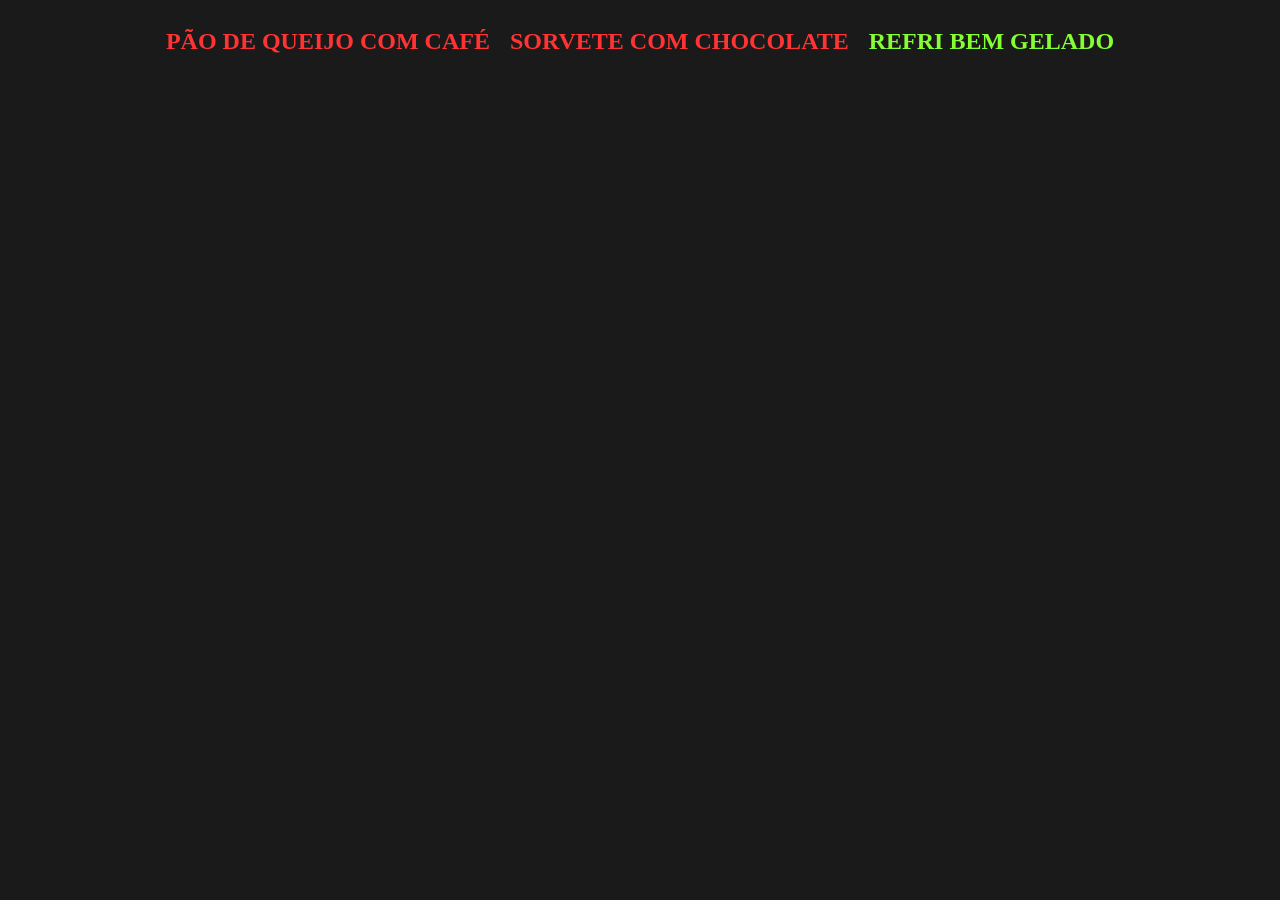
<file: aulas-css/index.html>
<!DOCTYPE html>
<html lang="en">
<head>
    <meta charset="UTF-8">
    <meta name="viewport" content="width=device-width, initial-scale=1.0">
    <title>Document</title>
    <link rel='stylesheet' href='style.css'>
</head>
<body>
    <section class="container">
        <h1 class="texto-destaque">PÃO DE QUEIJO COM CAFÉ</h1>
        <h1 class="texto-destaque">SORVETE COM CHOCOLATE</h1>
        <h1 id="refri">REFRI BEM GELADO</h1>  
    </section>

</body>
</html>
</file>
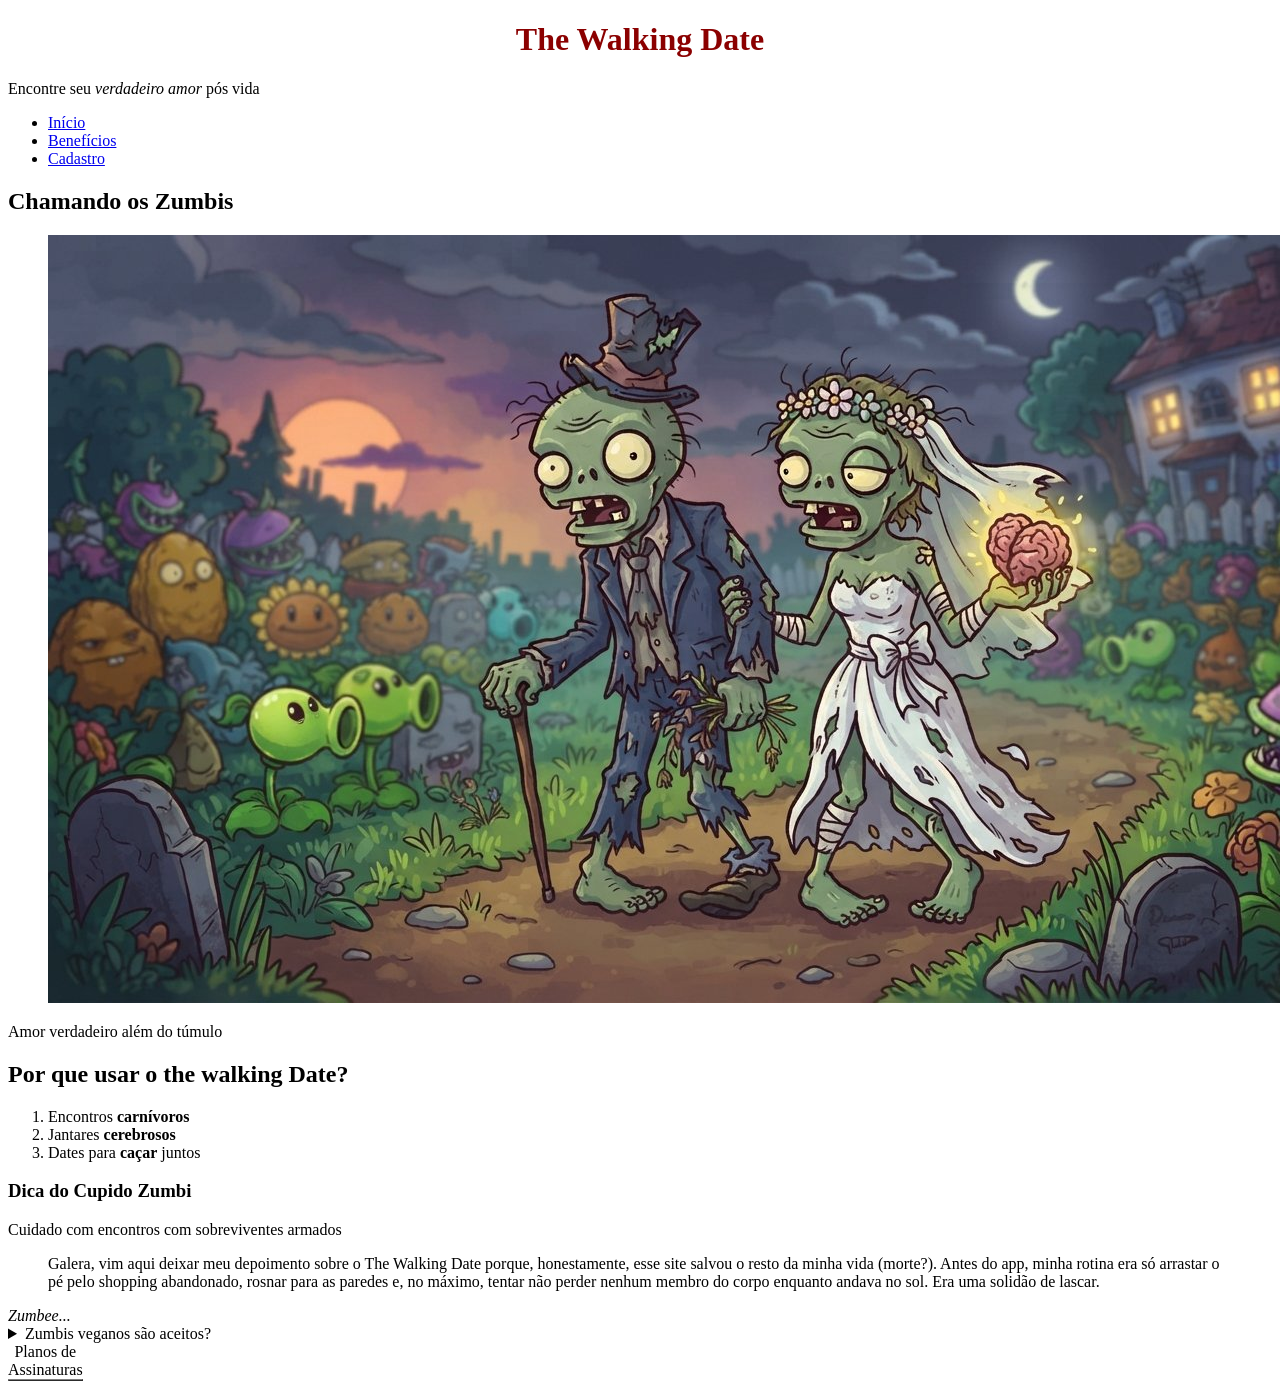
<file: HTML5/index1.html>
<!DOCTYPE html>
<html lang="pt-br">
<head>
    <meta charset="UTF-8">
    <meta name="viewport" content="width=device-width, initial-scale=1.0">
    <title>The Walking Date</title>
</head>
<body>
<header>
    <h1 style="color: darkred; text-align: center;"> The Walking Date</h1> 
    <p >Encontre seu <em>verdadeiro amor</em>  pós vida</p>
    <nav>
        <ul>
            <li><a href="#link1">Início</a></li>
            <li><a href="link2">Benefícios</a></li>
             <li><a href="#link3">Cadastro</a>
            </li>
        </ul>
    </nav>
</header>
<main>
<section id="Boas-vindas">
<h2>Chamando os Zumbis</h2>
 <figure><img class="imagem-zumbis"
              src="[data-uri]"
              alt="Casal de zumbis"></figure>
              <p>Amor verdadeiro além do túmulo</p>
</section>

<section id="beneficios">
    <h2>Por que usar o the walking Date?</h2>

    <ol>
        <li>Encontros <strong>carnívoros</strong></li>
        <li>Jantares <strong>cerebrosos</strong></li>
        <li>Dates para <strong>caçar</strong> juntos</li>
    </ol>
</section>
    <aside>
        <h3>Dica  do Cupido Zumbi</h3>
        <p>Cuidado com encontros com sobreviventes armados</p>
    </aside>
    <section id="depoimentos">
<article>
    <blockquote>Galera, vim aqui deixar meu depoimento sobre o The Walking Date porque, honestamente, esse site salvou o resto da minha vida (morte?). Antes do app, minha rotina era só arrastar o pé pelo shopping abandonado, rosnar para as paredes e, no máximo, tentar não perder nenhum membro do corpo enquanto andava no sol. Era uma solidão de lascar.</blockquote>
</article> <cite> Zumbee...</cite>
    </section>
<section id="faq">
    <details>
        <summary>Zumbis veganos são aceitos?</summary>
        <p>NÃO!</p>
    </details>
</section>

<section id="Planos">
    <table border="1">
        <caption>Planos de Assinaturas</caption></table>
</section>
</main>
</body>
</html>
</file>
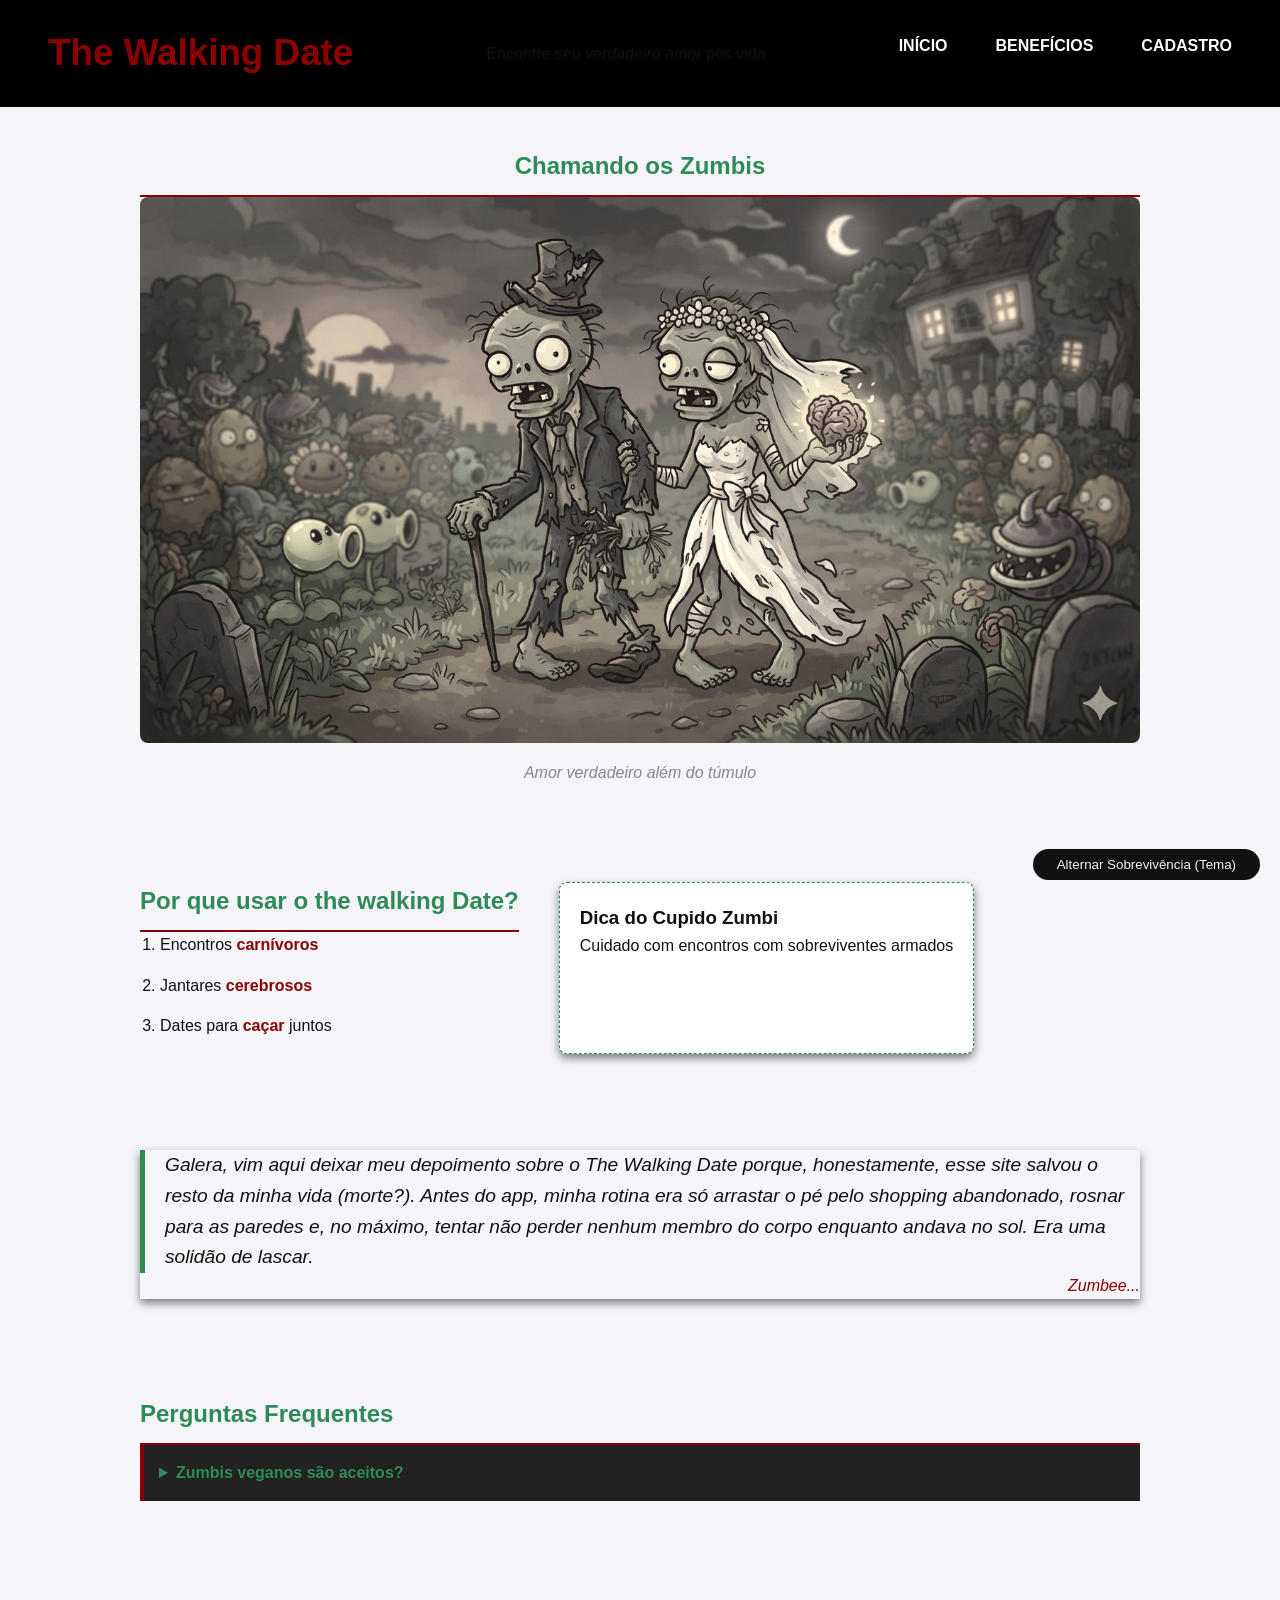
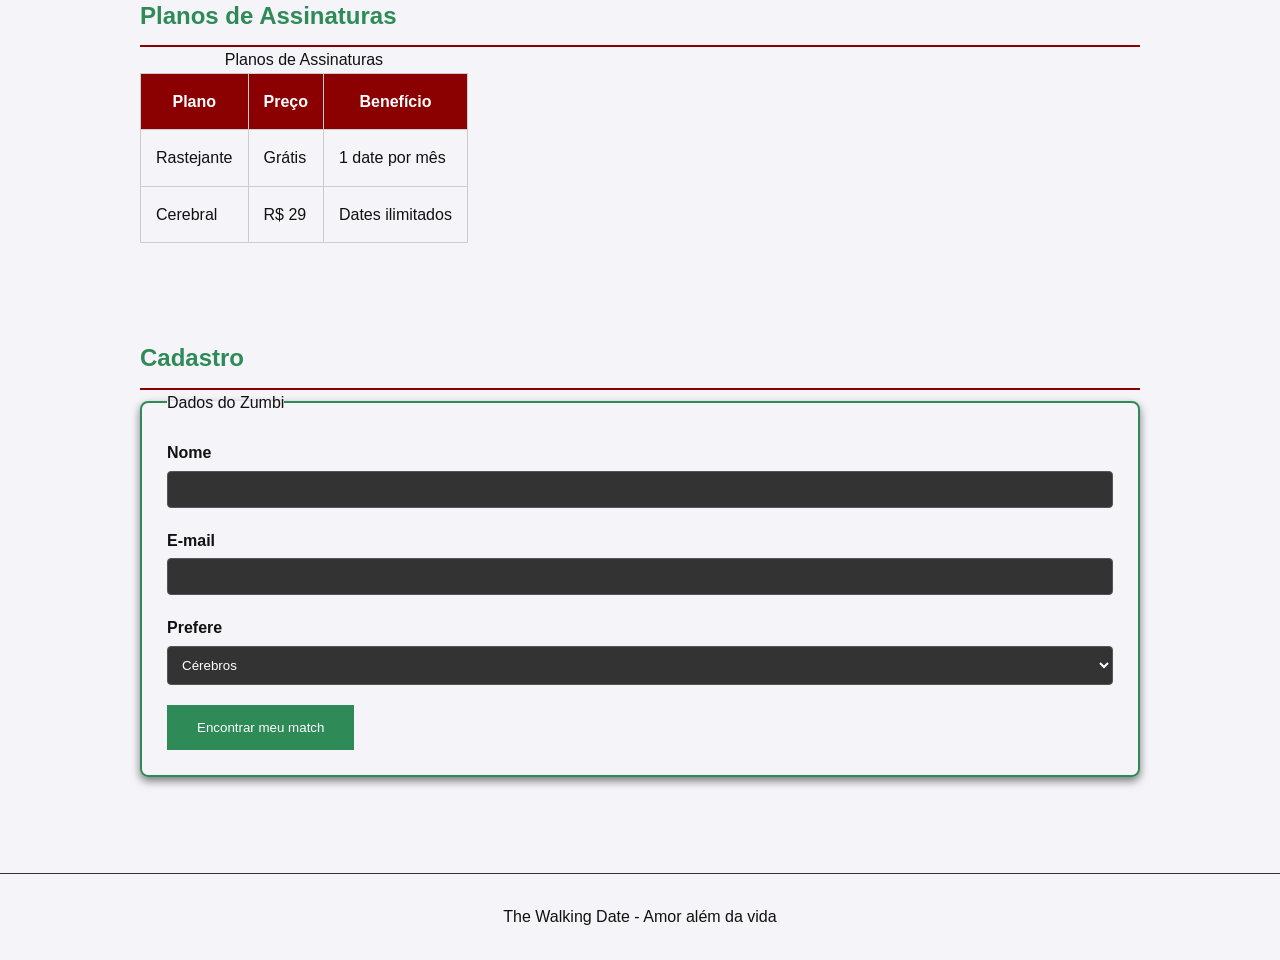
<file: HTML5/index2.html>
<!DOCTYPE html>
<html lang="pt-br">
<head>
    <meta charset="UTF-8">
    <meta name="viewport" content="width=device-width, initial-scale=1.0">
    <title>The Walking Date</title>
 
    <link rel="stylesheet" href="style.css">
</head>
<body>
    <header>
     
        <h1>The Walking Date</h1>
        <p>Encontre seu <em>verdadeiro amor</em> pós vida</p>
        <nav>
            <ul>
                <li><a href="#boas-vindas">Início</a></li>
                <li><a href="#beneficios">Benefícios</a></li>
                <li><a href="#cadastro">Cadastro</a></li>
            </ul>
        </nav>
        
        <button id="btn-tema">Alternar Sobrevivência (Tema)</button>
    </header>

    <main>
        <section id="boas-vindas">
            <h2>Chamando os Zumbis</h2>
            <figure>
           
                <img class="imagem-zumbis" src="[data-uri]" alt="Casal de zumbis">
                <figcaption>Amor verdadeiro além do túmulo</figcaption>
            </figure>
        </section>

        <section id="beneficios">
            <div>
                <h2>Por que usar o the walking Date?</h2>
                <ol>
                    <li>Encontros <strong>carnívoros</strong></li>
                    <li>Jantares <strong>cerebrosos</strong></li>
                    <li>Dates para <strong>caçar</strong> juntos</li>
                </ol>
            </div>
            <aside class="cartao-zumbi">
                <h3>Dica do Cupido Zumbi</h3>
                <p>Cuidado com encontros com sobreviventes armados</p>
            </aside>
        </section>

        <section id="depoimentos">
            <article class="cartao-zumbi">
                <blockquote>Galera, vim aqui deixar meu depoimento sobre o The Walking Date porque, honestamente, esse site salvou o resto da minha vida (morte?). Antes do app, minha rotina era só arrastar o pé pelo shopping abandonado, rosnar para as paredes e, no máximo, tentar não perder nenhum membro do corpo enquanto andava no sol. Era uma solidão de lascar.</blockquote>
                <cite>Zumbee...</cite>
            </article>
        </section>

        <section id="faq">
            <h2>Perguntas Frequentes</h2>
            <details>
                <summary>Zumbis veganos são aceitos?</summary>
                <p>NÃO!</p>
            </details>
        </section>

        <section id="planos">
            <h2>Planos de Assinaturas</h2>
            <table>
                <caption>Planos de Assinaturas</caption>
                <thead>
                    <tr>
                        <th>Plano</th>
                        <th>Preço</th>
                        <th>Benefício</th>
                    </tr>
                </thead>
                <tbody>
                    <tr>
                        <td>Rastejante</td>
                        <td>Grátis</td>
                        <td>1 date por mês</td>
                    </tr>
                    <tr>
                        <td>Cerebral</td>
                        <td>R$ 29</td>
                        <td>Dates ilimitados</td>
                    </tr>
                </tbody>
            </table>
        </section>

        <section id="cadastro">
            <h2>Cadastro</h2>
            <form>
                <fieldset>
                    <legend>Dados do Zumbi</legend>

                    <label for="nome">Nome</label>
                    <input type="text" id="nome" name="nome">

                    <label for="email">E-mail</label>
                    <input type="email" id="email" name="email">

                    <label for="preferencia">Prefere</label>
                    <select id="preferencia" name="preferencia">
                        <option>Cérebros</option>
                        <option>Carne fresca</option>
                        <option>Tanto faz</option>
                    </select>

                    
                    <button type="submit" class="botao-match">Encontrar meu match</button>
                </fieldset>
            </form>
        </section>
    </main>

   
    <footer>
        <p>The Walking Date - Amor além da vida</p>
    </footer>

    <script src="script.js"></script>
</body>
</html>
</file>
<file: aulas-css/style.css>
/* Seletor de Tag */
body {
    background-color: #1a1a1a;
  }
  
  /* Seletor de Classe */
  .texto-destaque {
    color: #ff3333;
    font-weight: bold;
  }

  #refri {
    color: #85ff33;
  }

  .container {
    display: flex;
    justify-content: center; /* Alinhamento horizontal */
    align-items: center; /* Alinhamento vertical */
    gap: 20px; /* Espaçamento cravado */
  }
</file>
<file: HTML5/style.css>
:root {
    /* 10 e 11 */
    --cor-sangue: #8b0000;
    --cor-zumbi: #2e8b57;

    /* 61 e 62 */
    --cor-fundo-base: #1a1a1a;
    --cor-texto-base: #e0e0e0;

    /* 63 */
    --cor-superficie: #222222;

    /* 64 */
    --espaco-p: 8px;
    --espaco-m: 16px;
    --espaco-g: 32px;

    /* 65 */
    --borda-suave: 8px;
    --borda-arredondada: 50px;

    /* 66 */
    --fonte-principal: 'Arial', sans-serif;

    /* 77 */
    --sombra-padrao: 0 4px 8px rgba(0, 0, 0, 0.5);

    /* 80 */
    --transicao-rapida: 0.3s ease;

    /* 100 (padrão do tema escuro) */
    --cor-borda: #444444;
}


/* ---------- BASE ---------- */

/* 3 e 4 */
* {
    margin: 0;
    padding: 0;
    box-sizing: border-box;
}

/* 6, 7, 8, 9 (com 67) */
body {
    background-color: var(--cor-fundo-base);
    color: var(--cor-texto-base);
    font-family: var(--fonte-principal);
    line-height: 1.6;
}


/* ---------- HEADER ---------- */

/* 12, 13 (com 68), 14, 15, 16 */
header {
    background-color: #000000;
    padding: var(--espaco-m) var(--espaco-g);
    display: flex;
    justify-content: space-between;
    align-items: center;
}

/* 17 e 75 */
header h1 {
    color: var(--cor-sangue);
    font-size: calc(1.5rem + 1vw);
}


/* ---------- MENU ---------- */

/* 18, 19, 20 */
nav ul {
    display: flex;
    gap: 25px;
    list-style: none;
}

/* 21, 22, 23, 24 */
nav a {
    text-decoration: none;
    color: #ffffff;
    font-weight: bold;
    text-transform: uppercase;
    transition: color 0.3s ease;
}

/* 25 */
nav a:hover {
    color: var(--cor-zumbi);
}


/* ---------- MAIN E SEÇÕES ---------- */

/* 26 e 73 */
main {
    width: calc(100% - var(--espaco-g) * 2);
    max-width: 1000px;
    margin: 40px auto;
}

/* 27 e 74 */
section {
    margin-bottom: calc(var(--espaco-g) * 2);
}

/* 28 e 29 */
h2 {
    color: var(--cor-zumbi);
    border-bottom: 2px solid var(--cor-sangue);
    padding-bottom: 10px;
}

/* 30 */
#boas-vindas {
    text-align: center;
}


/* ---------- IMAGEM ---------- */

/* 31, 32 (com 70), 33, 34 */
img {
    max-width: 100%;
    height: auto;
    border-radius: var(--borda-suave);
    filter: grayscale(80%) sepia(30%);
    transition: filter 0.5s ease;
}

/* 35 */
img:hover {
    filter: none;
}

/* 36 */
figcaption {
    font-style: italic;
    color: #888;
    margin-top: 10px;
}


/* ---------- BENEFÍCIOS ---------- */

/* 37 */
#beneficios {
    display: flex;
    gap: 40px;
}

/* 38 */
ol {
    padding-left: 20px;
}

/* 39 */
li {
    margin-bottom: 15px;
}

/* 40 */
strong {
    color: var(--cor-sangue);
}

/* 41, 42 (com 69 e 70) */
aside {
    background-color: var(--cor-superficie);
    padding: 20px;
    border-radius: var(--borda-suave);
    border: 1px dashed var(--cor-zumbi);
}


/* ---------- DEPOIMENTO ---------- */

/* 43 e 44 */
blockquote {
    font-style: italic;
    font-size: 1.2rem;
    border-left: 5px solid var(--cor-zumbi);
    padding-left: 20px;
}

/* 45 */
cite {
    display: block;
    text-align: right;
    color: var(--cor-sangue);
}


/* ---------- TABELA ---------- */

/* 46 e 85 */
table {
    width: 100%;
    border-collapse: collapse;
    display: block;
    overflow-x: auto;
}

/* 47 */
th,
td {
    border: 1px solid var(--cor-borda);
    padding: 15px;
}

/* 48 */
th {
    background-color: var(--cor-sangue);
    color: white;
}


/* ---------- FORMULÁRIO ---------- */

/* 49 (com 70) */
fieldset {
    border: 2px solid var(--cor-zumbi);
    padding: 25px;
    border-radius: var(--borda-suave);
}

/* 51, 52, 105 */
input[type="text"],
input[type="email"],
select {
    width: 100%;
    padding: 10px;
    margin-bottom: 20px;
    border-radius: 4px;
    background-color: var(--cor-input-fundo, #333);
    color: var(--cor-input-texto, #fff);
    border: 1px solid #555;
}

/* 53 */
input[type="text"]:focus,
input[type="email"]:focus,
select:focus {
    outline: none;
    border-color: var(--cor-zumbi);
}

/* 54 */
label {
    display: block;
    margin-bottom: 5px;
    font-weight: bold;
}

/* 71: variável local */
.botao-match {
    --cor-botao: var(--cor-zumbi);
}

/* 50, 72 e 93 */
button[type="submit"] {
    background-color: var(--cor-botao);
    color: white;
    padding: 15px 30px;
    border: none;
    cursor: pointer;
    width: 100%;
}

/* 50 */
button:hover {
    background-color: var(--cor-sangue);
}

/* 76 */
.botao-match:hover {
    --cor-botao: var(--cor-sangue);
}


/* ---------- FAQ ---------- */

/* 55 */
details {
    background-color: #222;
    padding: 15px;
    margin-bottom: 10px;
    border-left: 4px solid var(--cor-sangue);
}

/* 56 */
summary {
    cursor: pointer;
    font-weight: bold;
    color: var(--cor-zumbi);
}

/* 57 */
details p {
    margin-top: 15px;
    color: #bbb;
}


/* ---------- RODAPÉ ---------- */

/* 58 */
footer {
    text-align: center;
    padding: 30px;
    margin-top: 40px;
    border-top: 1px solid #333;
}


/* ---------- PARTE 2: FASE 2 ---------- */

/* 77 e 78 */
aside,
fieldset,
.cartao-zumbi {
    box-shadow: var(--sombra-padrao);
}

/* 79 */
.cartao-zumbi:hover {
    box-shadow: 0 8px calc(var(--espaco-m) * 1.5) rgba(0, 0, 0, 0.7);
    transform: translateY(-5px);
}

/* 80 */
.cartao-zumbi,
button,
a,
img {
    transition: all var(--transicao-rapida);
}


/* ---------- FASE 3: MOBILE FIRST ---------- */
/* 81: os @media antigos (59 e 60) foram apagados */

/* 82 */
header {
    flex-direction: column;
    text-align: center;
}

/* 83 */
nav ul {
    flex-direction: column;
    gap: var(--espaco-p);
}

/* 84 */
#beneficios {
    flex-direction: column;
}


/* ---------- FASE 4: DESKTOP ---------- */

/* 86 */
img {
    width: 100%;
    max-width: 100%;
}

/* 87 */
@media (min-width: 768px) {

    /* 91 e 92 */
    :root {
        --espaco-m: 24px;
        --espaco-g: 48px;
    }

    /* 88 */
    header {
        flex-direction: row;
    }

    /* 89 */
    nav ul {
        flex-direction: row;
        gap: var(--espaco-g);
    }

    /* 90 */
    #beneficios {
        flex-direction: row;
    }

    /* 93 */
    button[type="submit"] {
        width: auto;
    }
}

/* 94 */
@media (min-width: 1024px) {

    /* 95 */
    p {
        max-width: 800px;
        margin: 0 auto;
    }
}


/* ---------- FASE 5: DARK MODE NATIVO ---------- */

/* 96 e 97 */
@media (prefers-color-scheme: light) {
    :root {
        /* 98 */
        --cor-fundo-base: #f4f4f9;
        --cor-texto-base: #111111;
        /* 99 */
        --cor-superficie: #ffffff;
        /* 100 */
        --cor-borda: #cccccc;
    }
}


/* ---------- FASE 6: TROCA MANUAL DE TEMA ---------- */

/* 101 */
html[data-theme='light'] {
    /* 102 */
    --cor-fundo-base: #f4f4f9;
    --cor-texto-base: #111111;
    --cor-superficie: #ffffff;
    --cor-borda: #cccccc;

    /* 103 */
    --cor-sangue: #cc0000;
    --cor-zumbi: #006400;

    /* 104 */
    --cor-input-fundo: #ffffff;
    --cor-input-texto: #333333;
}

/* 107, 108, 109 */
#btn-tema {
    border-radius: var(--borda-arredondada);
    padding: var(--espaco-p) var(--espaco-m);
    position: fixed;
    bottom: 20px;
    right: 20px;
    z-index: 100;
    background-color: var(--cor-texto-base);
    color: var(--cor-fundo-base);
    border: none;
    cursor: pointer;
}

/* impede o hover geral do button de mudar o botão de tema */
#btn-tema:hover {
    background-color: var(--cor-texto-base);
}
</file>
